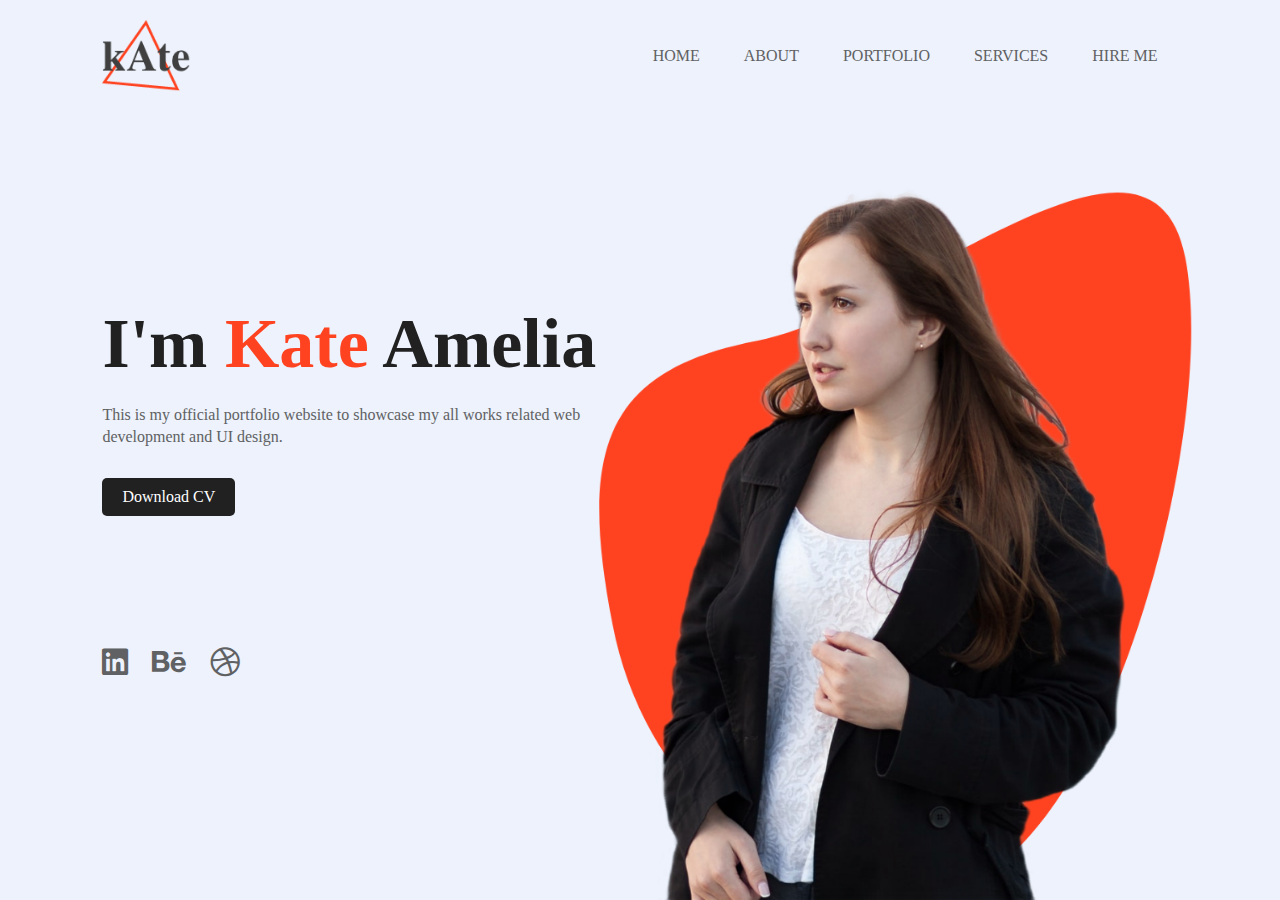
<file: index.html>
<!DOCTYPE html>
<html lang="en">
<head>
    <meta charset="UTF-8">
    <meta http-equiv="X-UA-Compatible" content="IE=edge">
    <meta name="viewport" content="width=device-width, initial-scale=1.0">
    <title>Dark Theme - NAND KISHORE </title>
    <link rel="stylesheet" href="style.css">
    <link rel="stylesheet" href="https://cdnjs.cloudflare.com/ajax/libs/font-awesome/5.15.4/css/all.min.css">
</head>
<body>
    <!-- -----------------main division------------------ -->
    <div class="hero">

        <!-- -----------------nav--------------- -->
        <nav>
            <img src="images/logo.png" class="logo">
            <ul>
                <li><a href="">HOME</a></li>
                <li><a href="">ABOUT</a></li>
                <li><a href="">PORTFOLIO</a></li>
                <li><a href="">SERVICES</a></li>
                <li><a href="">HIRE ME</a></li>
            </ul>
        </nav>

        <!-- --------------------Text--------------------------- -->
        <div class="info">
            <h1>I'm <span>Kate</span> Amelia</h1>
            <p>This is my official portfolio website to showcase my all works related web <br> development and UI design.</p>
            <a href="">Download CV</a>
        </div>

        <!-- ----------------------images ----------------------------- -->
        <div class="img-box">
            <img src="images/pattern.png" class="back-img">
            <img src="images/girl.png" class="main-img">
        </div>

        <!-- ---------------social media links---------------------- -->
        <div class="social-links">
            <a href=""><i class="fab fa-linkedin"></i></a>
            <a href=""><i class="fab fa-behance"></i></a>
            <a href=""><i class="fab fa-dribbble"></i></a>
        </div>
    </div>
</body>
</html>
</file>
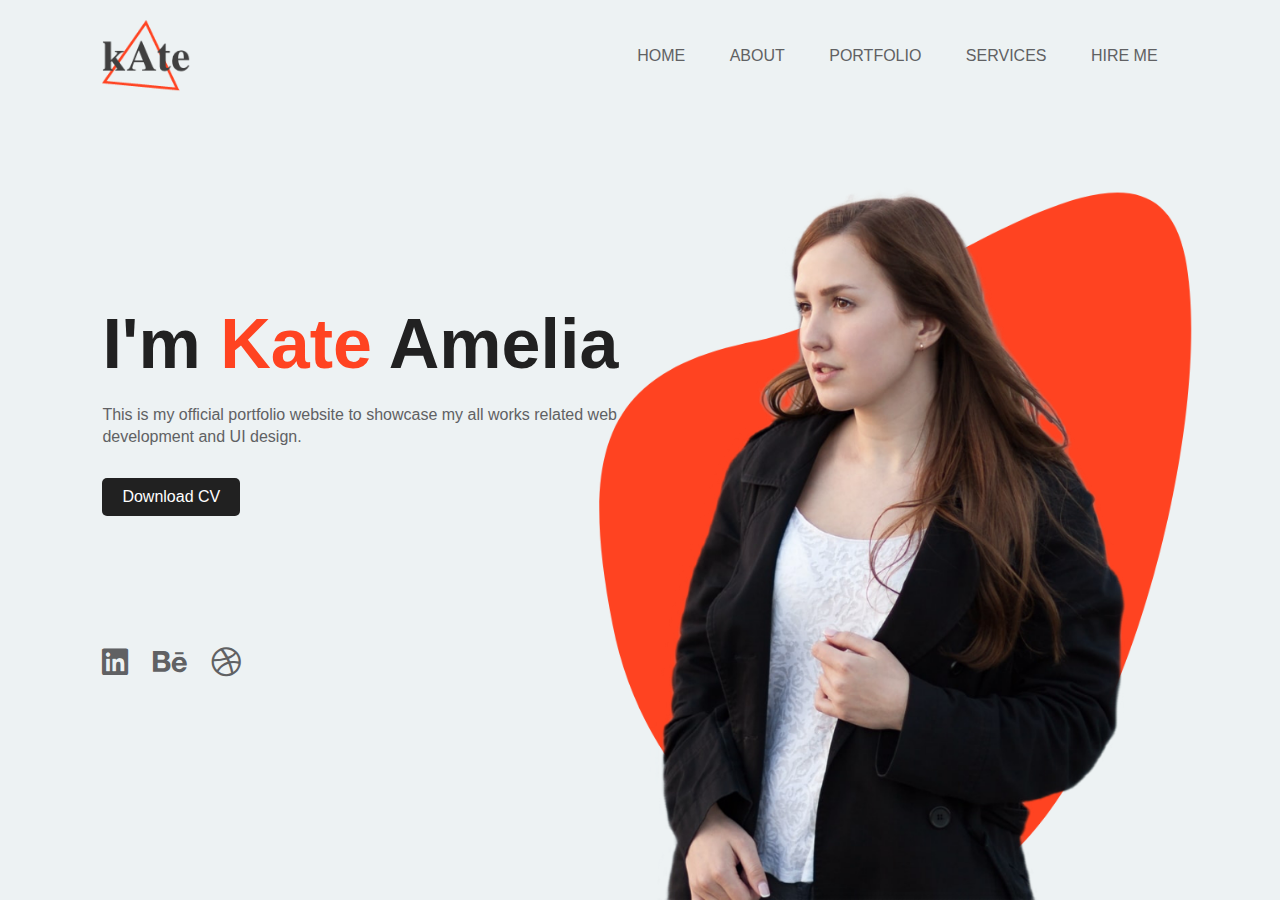
<file: practice.html>
<!DOCTYPE html>
<html lang="en">
<head>
    <meta charset="UTF-8">
    <meta http-equiv="X-UA-Compatible" content="IE=edge">
    <meta name="viewport" content="width=device-width, initial-scale=1.0">
    <title>Portfolio Website - NAND KISHORE</title>
    <link rel="stylesheet" href="practice.css">
    <link rel="stylesheet" href="https://cdnjs.cloudflare.com/ajax/libs/font-awesome/5.15.4/css/all.min.css">
</head>
<body>
    <div class="hero">
        <nav>
            <img src="images/logo.png" class="logo">
            <ul>
                <li><a href="">HOME</a></li>
                <li><a href="">ABOUT</a></li>
                <li><a href="">PORTFOLIO</a></li>
                <li><a href="">SERVICES</a></li>
                <li><a href="">HIRE ME</a></li>
            </ul>
        </nav>

        <!-- -------------------text------------------------ -->
        <div class="info">
            <h1>I'm <span>Kate</span> Amelia</h1>
            <p>This is my official portfolio website to showcase my all works related web <br> development and UI design.</p>
            <a href="">Download CV</a>
        </div>


        <!-- ----------------------images------------------------------------- -->
        <div class="img-box">
            <img src="images/pattern.png" class="back-img">
            <img src="images/girl.png" class="girl-img">
        </div>

        <!-- -------------------------social links------------------------------------------ -->
        <div class="social-links">
            <a href=""><i class="fab fa-linkedin"></i></a>
            <a href=""><i class="fab fa-behance"></i></a>
            <a href=""><i class="fab fa-dribbble"></i></a>
        </div>

    </div>
</body>
</html>
</file>
<file: style.css>
@import url('https://fonts.googleapis.com/css2?family=Poppins:wght@400;500;600;700&display=swap');

* {
    margin: 0;
    padding: 0;
    font-family: 'poppins' sans-serif;
}
.hero {
    width: 100%;
    height: 100vh;
    box-sizing: border-box;
    background: #edf2fc;
    position: relative;
}
nav {
    width: 84%;
    align-items: center;
    justify-content: space-between;
    margin: auto;
    padding: 20px 0;
    display: flex;
}
.logo {
    width: 100px;
    cursor: pointer;
}
nav ul li {
    display: inline-block;
    margin: 10px 20px;
    list-style: none;
}
nav ul li a{
    text-decoration: none;
    color: #606163;
    font-weight: 500;

}
nav ul li a:hover {
    color: #ff4321;
}
.info {
    margin-left: 8%;
    margin-top: 15%;
}
.info h1 {
    font-size: 70px;
    color: #212121;
    margin-bottom: 20px;
}
span {
    color: #ff4321;
}
.info p {
    color: #606163;
    line-height: 22px;
}
.info a {
    text-decoration: none;
    color: #fff;
    background: #212121;
    padding: 10px 20px;
    display: inline-block;
    margin: 30px 0;
    border-radius: 5px;
}
.img-box {
    width: 45%;
    height: 80%;
    position: absolute;
    bottom: 0;
    right: 100px;
}
.img-box img {
    height: 100%;
    position: absolute;
    left: 50%;
    bottom: 0;
    transform: translateX(-50%);
    transition: bottom 1s, left 1s;
}
.img-box:hover .back-img {
    bottom: 40px;
}
.img-box:hover .main-img {
    left: 54%;
}
.social-links {
    margin-left: 8%;
    margin-top: 100px;
}
.social-links a {
    font-size: 30px;
    color: #606163;
    margin-right: 20px;
}
.social-links a:hover {
     color: #ff4321;
}
</file>
<file: practice.css>
* {
    margin: 0;
    padding: 0;
    font-family: sans-serif;
    box-sizing: border-box;
}
.hero {
    width: 100%;
    height: 100vh;
    background: #edf2f3;
    position: relative;
}
nav {
    width: 84%;
    align-items: center;
    justify-content: space-between;
    margin: auto;
    display: flex;
    padding: 20px 0;
}
.logo {
    width: 100px;
    cursor: pointer;
}
nav ul li {
    display: inline-block;
    list-style: none;
    margin: 10px 20px;
}
nav ul li a {
    text-decoration: none;
    color:#606163;
    font-weight: 6  00;
}
nav ul li a:hover {
    color: #ff4321;
}
.info {
    margin-left: 8%;
    margin-top: 15%;
}
.info h1 {
    font-size: 70px;
    color: #212121;
    margin-bottom: 20px;
}
.info span {
    color:#ff4321;
}
.info p {
    color: #606163;
    line-height: 22px;
}
.info a {
    text-decoration: none;
    background: #212121;
    padding: 10px 20px;
    color: #fff;
    display: inline-block;
    margin: 30px 0;
    border-radius: 5px;
    transition: background 1s;
}
.info a:hover {
    background: #ff4321;
}

/* --------image box------- */
.img-box {
    width: 45%;
    height: 80%;
    position: absolute;
    bottom: 0;
    right: 100px;
}
.img-box img {
    height: 100%;
    position: absolute;
    left: 50%;
    bottom: 0;
    transform: translateX(-50%);
    transition: bottom 1s, left 1s;

}
.img-box:hover .back-img {
    bottom: 45px;
}
.img-box:hover .girl-img {
    left: 54%;
}



.social-links {
    margin-left: 8%;
    margin-top: 100px;
}
.social-links  a {
    font-size: 30px;
    color: #606163;
    margin-right: 20px;
    transition: color 0.5s;
}
.social-links  a:hover {
    color: #ff4321;
}
</file>
